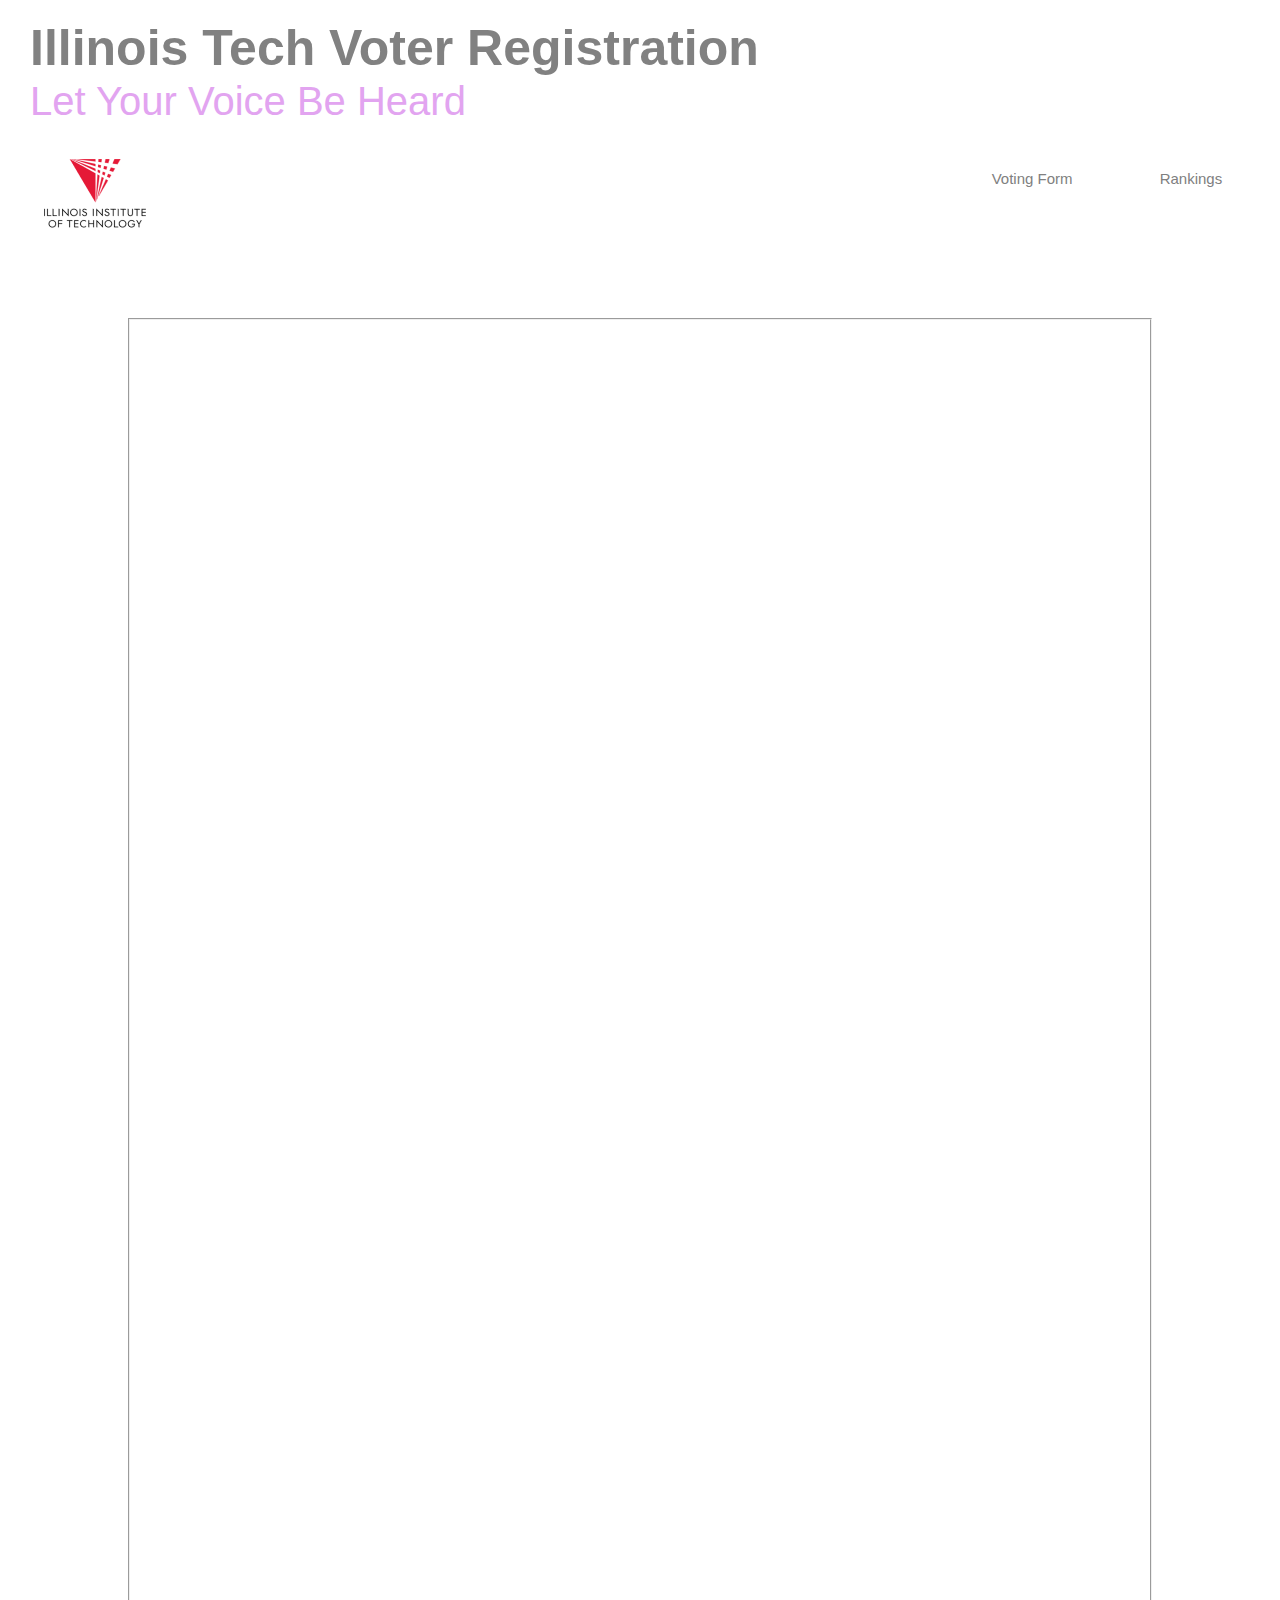
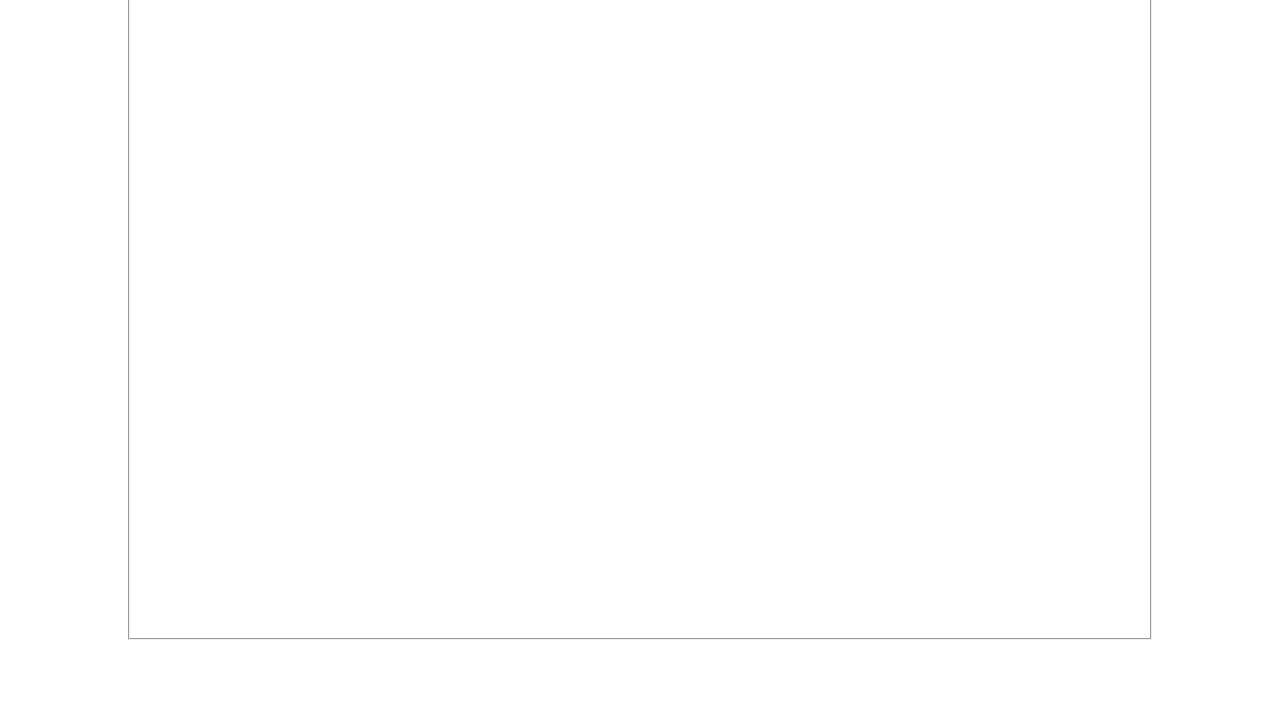
<file: index.html>
<!DOCTYPE html>
<html lang="en" id="contact">
  <head>
    <title> Voting Page </title>
      <meta charset="utf-8">
      <meta name="viewport"
          content="width=device-width,initial-scale=1.0,shrink-to-fit=no" /> 
      <link rel="stylesheet" type="text/css" href="styling/normalize.css">			
      <link rel="stylesheet" type="text/css" href="styling/style.css" /> 
  </head>
  <body class="contactpg">
    <header id="header" class="homehead">
     <h1>Illinois Tech Voter Registration</h1>
	 <h2>Let Your Voice Be Heard</h1>
	 <nav id="navigation">	
	 <!-- This is the top navigation bar showing the 2 main pages -->
       <ul id= "topbar">
	     <img class="titlemain" src="media/illinois-tech.png" alt = "IIT-logo" />
		 <a href="rankings.html"> Rankings </a>
         <a href="index.html"> Voting Form</a>
       </ul>
     </nav>
    </header>
	<!-- This is a simple goggle doc form embedded for questions  -->
    <fieldset class="first">
		<iframe src="https://docs.google.com/forms/d/e/1FAIpQLScWphkst1jrp1Kxn8ngiTQkw1RRp0kyEWAchTxNyQa07-21sg/viewform?embedded=true" width="640" height="1898" frameborder="0" marginheight="0" marginwidth="0">Loading…</iframe>
    </fieldset>
	<footer id="footer">
	  <ul>
		  <h4>ITMD 465<em> 2020 </em> <strong>&copy;</strong></h4>
	  </ul>
	</footer>
  </body>
</html>
</file>
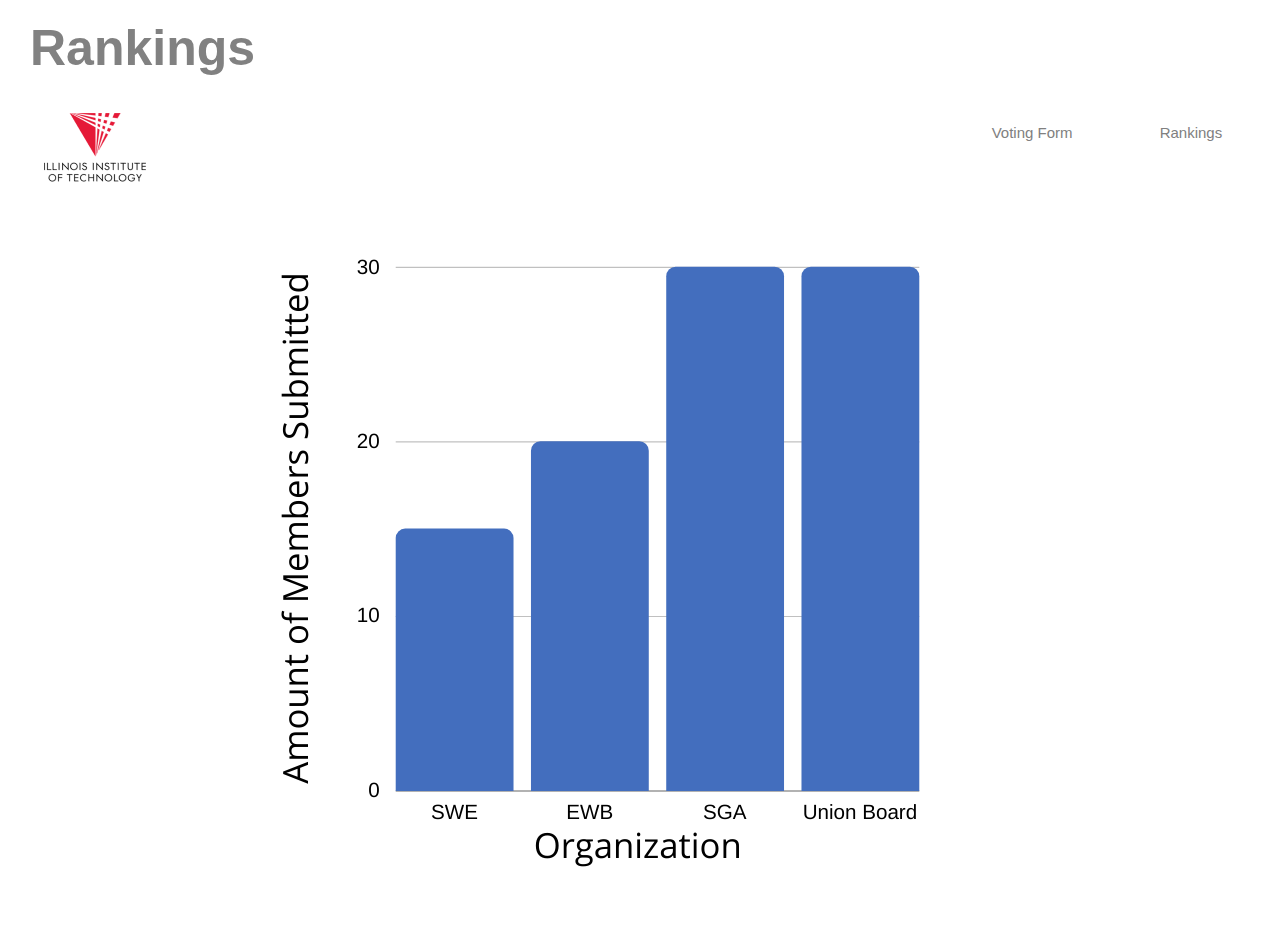
<file: rankings.html>
<!DOCTYPE html>
<html lang="en" id="contact">
  <head>
    <title> Results Page </title>
      <meta charset="utf-8">
      <meta name="viewport"
          content="width=device-width,initial-scale=1.0,shrink-to-fit=no" /> 
      <link rel="stylesheet" type="text/css" href="styling/normalize.css">			
      <link rel="stylesheet" type="text/css" href="styling/style.css" /> 
  </head>
  <body class="contactpg">
    <header id="header" class="homehead">
     <h1>Rankings</h1>
	 <nav id="navigation">	
	 <!-- This is the top navigation bar showing the 2 main pages -->
       <ul id= "topbar">
	     <img class="titlemain" src="media/illinois-tech.png" alt = "IIT Logo" />
		 <a href="rankings.html"> Rankings </a>
         <a href="index.html"> Voting Form</a>
       </ul>
     </nav>
    </header>
	<div> <img class="titlemain" src="media/example1.png" alt = "Examples of results" /></div>
	<footer id="footer">
	  <ul>
		  <h4>ITMD 465<em> 2020 </em> <strong>&copy;</strong></h4>
	  </ul>
	</footer>
  </body>
</html>
</file>
<file: styling/style.css>
body {
	background-size: 1800px 900px;
	background-repeat: no-repeat;
	margin: auto;
	background-color: white;
}

fieldset{
	display: block;
	margin-left:33%;
	margin-right: 33%;
	margin-top:1%;
}


#navigation a {
  float: right;
  display: block;
  color: grey;
  text-align: center;
  text-decoration: none;
  font-size: 15px;
  margin-right: 3%;
  padding: 2%;
  padding-bottom: 1%;
}

#navigation a:hover {
  background-color: #ddd;
  color: black;
}

#topbar{
 padding-inline-start: 10px;
}
#topbar a{
	padding-top: 30px;
  font-size: 15px;
	font-family: 'Montserrat', sans-serif;
}


 header {
  text-align: left;
  width: 100%;
  padding-top: 20px;
  padding-left: 30px;	 
  margin: auto;
  color: #818181;
  width: 98%;
  margin: auto;
}

 h1 {
	 font-family: 'Montserrat', sans-serif;
     font-size: 50px;
     color: #818181;
     width: 100%; 
     padding-bottom: 0px;
     margin: auto;
}
 h2 {
	 font-family: 'Montserrat', sans-serif;
	 font-weight: normal;
     font-size: 40px;
     color: #E2A4F0;
     width: 100%;
     padding-bottom: 0px;
     margin: auto;
}

 p {
  font-family: 'Montserrat', sans-serif;
  font-weight: normal;
  font-size: 19px;
  color: #818181;
  width: 98%;
  padding-left: 5px;
  padding-bottom: 10px;
  margin: auto;
}


/* The dots/bullets/indicators */
.dot {
  cursor: pointer;
  height: 15px;
  width: 15px;
  margin: 0 2px;
  background-color: #bbb;
  border-radius: 50%;
  display: inline-block;
  transition: background-color 0.6s ease;
}

.active, .dot:hover {
  background-color: #717171;
}

fieldset{
  display: block;
  margin-left:10%;
  margin-right: 10%;
  margin-top:5%;
}

iframe {
  text-align: center;
  margin:auto;
  width: 100%;
}

footer {
  font-family: 'Comic Sans MS', cursive, sans-serif;
  color: white;
  background-color: white;
  text-align: center;
  width: 100%;
  margin: auto;
}
</file>
